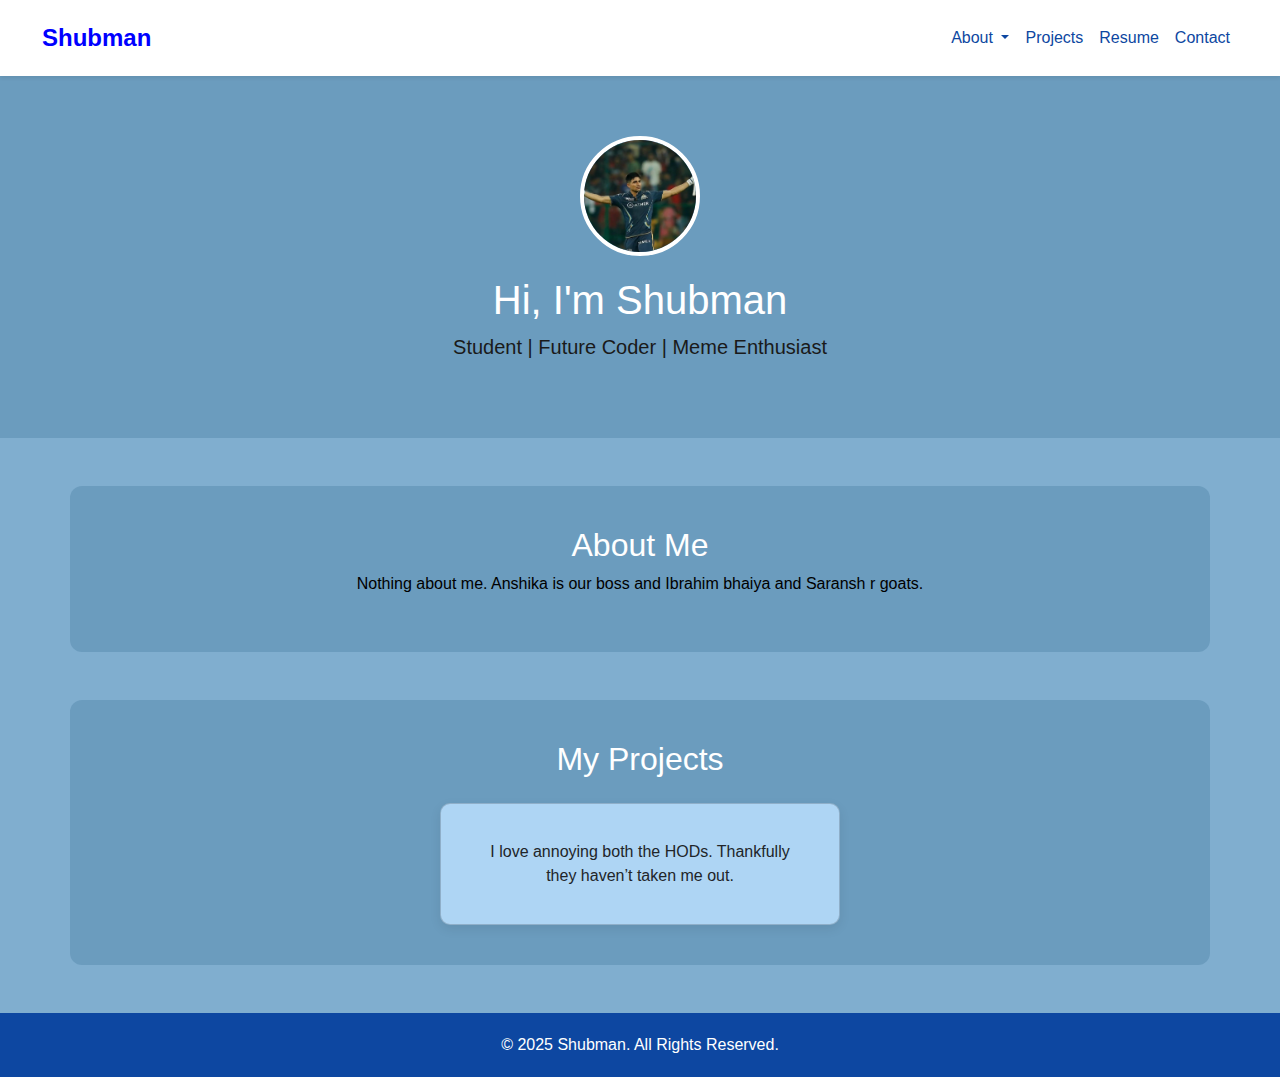
<file: index.html>
<!DOCTYPE html>
<html lang="en">
<head>
  <meta charset="UTF-8" />
  <meta name="viewport" content="width=device-width, initial-scale=1.0" />
  <title>Shubman's Personal Website</title>


  <link href="https://cdn.jsdelivr.net/npm/bootstrap@5.3.3/dist/css/bootstrap.min.css" rel="stylesheet">


  <style>
    body {
      background-color: #80aecf;
      font-family: 'Segoe UI', sans-serif;
      color: #1a1a1a;
      margin: 0;
      padding: 0;
    }

    .hero {
      background-color: #6b9cbe;
      padding: 60px 20px;
    }

    .hero h1 {
      color: white;
    }

    .profile-pic {
      width: 120px;
      height: 120px;
      object-fit: cover;
      border-radius: 50%;
      border: 4px solid #ffffff;
      margin-bottom: 20px;
    }

    .navbar {
      padding: 15px 30px;
    }

    .navbar-brand {
      font-weight: bold;
      font-size: 1.5rem;
      color: blue !important;
    }

    .navbar-nav .nav-link {
      color: #0d47a1 !important;
      font-weight: 500;
    }

    .navbar-nav .nav-link:hover {
      text-decoration: underline;
    }

    
    #about {
      background-color: #6b9cbe;
      padding: 40px 20px;
      border-radius: 12px;
    }

    #about h2 {
      color: white;
    }

    #about p {
      color: black;
    }

    #projects {
      background-color: #6b9cbe;
      color: white;
      padding: 40px 20px;
      border-radius: 12px;
    }

    .card {
      background-color: #aed5f4;
      border-radius: 10px;
      box-shadow: 0 4px 12px rgba(0,0,0,0.08);
      padding: 20px;
    }

    footer {
      background-color: #0d47a1;
      color: white;
      padding: 20px;
      text-align: center;
    }
  </style>
</head>

<body>


  <nav class="navbar navbar-expand-lg navbar-light bg-white shadow-sm">
    <div class="container-fluid">
      <a class="navbar-brand" href="#">Shubman</a>
      <button class="navbar-toggler" type="button" data-bs-toggle="collapse" data-bs-target="#navbarNav">
        <span class="navbar-toggler-icon"></span>
      </button>
      <div class="collapse navbar-collapse" id="navbarNav">
        <ul class="navbar-nav ms-auto">

          
          <li class="nav-item dropdown">
            <a class="nav-link dropdown-toggle" href="#" role="button" data-bs-toggle="dropdown" aria-expanded="false">
              About
            </a>
            <ul class="dropdown-menu">
              <li><a class="dropdown-item" href="about.html">About Place Com</a></li>
            </ul>
          </li>

          <li class="nav-item"><a class="nav-link" href="#projects">Projects</a></li>
          <li class="nav-item"><a class="nav-link" href="#resume">Resume</a></li>
          <li class="nav-item"><a class="nav-link" href="#contact">Contact</a></li>
        </ul>
      </div>
    </div>
  </nav>


  <section class="text-center hero">
    <img src="./l65920250325184329.jpeg.webp" alt="Photo of Shubman" class="img-fluid rounded-circle profile-pic">
    <h1>Hi, I'm Shubman</h1>
    <p class="lead">Student | Future Coder | Meme Enthusiast</p>
  </section>


  <section id="about" class="container my-5">
    <h2 class="text-center">About Me</h2>
    <p class="text-center">Nothing about me. Anshika is our boss and Ibrahim bhaiya and Saransh r goats.</p>
  </section>

  <section id="projects" class="container my-5">
    <h2 class="text-center">My Projects</h2>
    <div class="card mx-auto mt-4" style="max-width: 400px;">
      <div class="card-body text-center">
        <p class="card-text">I love annoying both the HODs. Thankfully they haven’t taken me out.</p>
      </div>
    </div>
  </section>


  <footer>
    © 2025 Shubman. All Rights Reserved.
  </footer>

  <script src="https://cdn.jsdelivr.net/npm/bootstrap@5.3.3/dist/js/bootstrap.bundle.min.js"></script>
</body>
</html>
</file>
